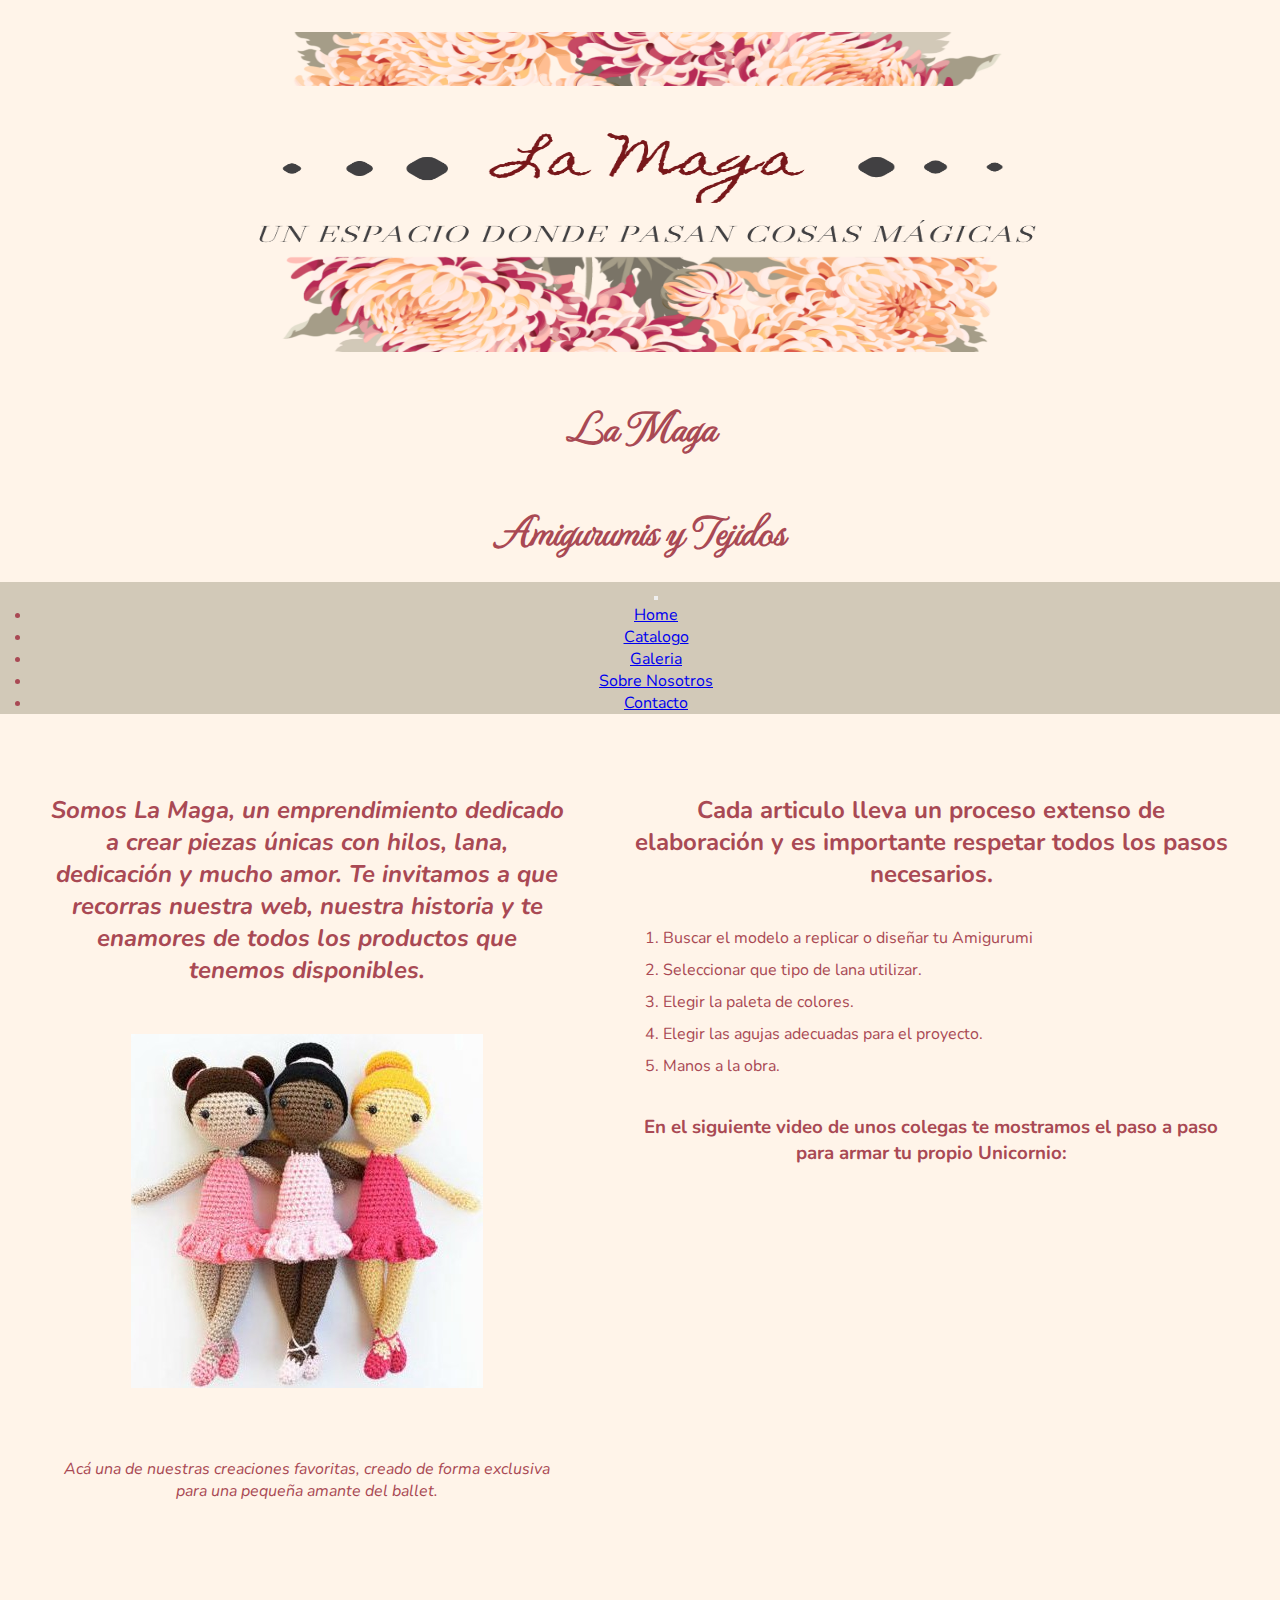
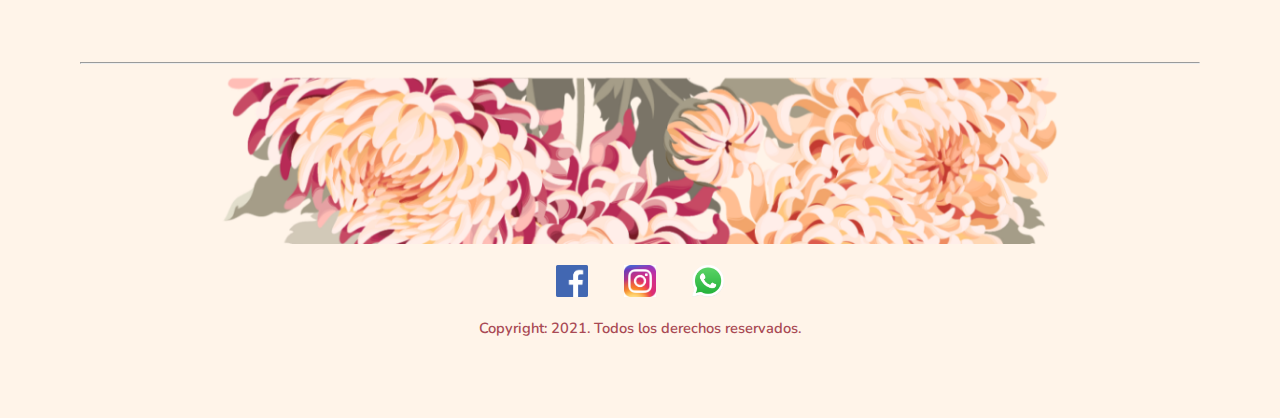
<file: index.html>
<!DOCTYPE html>
<html lang="en">
  <head>
    <meta charset="UTF-8" />
    <meta http-equiv="X-UA-Compatible" content="IE=edge" />
    <meta name="viewport" content="width=device-width, initial-scale=1.0" />

    <link rel="preconnect" href="https://fonts.googleapis.com" />
    <link rel="preconnect" href="https://fonts.gstatic.com" crossorigin />
    <link
      href="https://fonts.googleapis.com/css2?family=Nunito:ital,wght@0,200;0,300;0,400;0,600;0,700;0,800;0,900;1,200;1,300;1,400;1,600;1,700;1,800;1,900&display=swap"
      rel="stylesheet"
    />
    <link rel="preconnect" href="https://fonts.googleapis.com">
<link rel="preconnect" href="https://fonts.gstatic.com" crossorigin>
<link href="https://fonts.googleapis.com/css2?family=MonteCarlo&display=swap" rel="stylesheet">

    <link href="https://cdn.jsdelivr.net/npm/bootstrap@5.0.2/dist/css/bootstrap.min.css" rel="stylesheet" integrity="sha384-EVSTQN3/azprG1Anm3QDgpJLIm9Nao0Yz1ztcQTwFspd3yD65VohhpuuCOmLASjC" crossorigin="anonymous">
    <link rel="stylesheet" href="https://raw.github.com/daneden/animate.css/master/animate.css">
    <link rel="stylesheet" href="estilos.css" />
    <title>La Maga</title>
  </head>
  <body>
    <div class="gridIndex">
      <div class="encabezado">
        <img class="logo" src="imagenes/portada.png" alt="Logo de La Maga" />
        <h1 class="titulo">La Maga </h1>
        <h2 class="titulo">Amigurumis y Tejidos</h2>
      </div>

      <nav class="navbar navbar-expand-lg navbar-light bg-light nav__posicion ">
        <div class="container-fluid">
          
          <button class="navbar-toggler" type="button" data-bs-toggle="collapse" data-bs-target="#navbarNav" aria-controls="navbarNav" aria-expanded="false" aria-label="Toggle navigation">
            <span class="navbar-toggler-icon"></span>
          </button>
          <div class="collapse navbar-collapse" id="navbarNav">
            <ul class="navbar-nav">
              <li class="nav-item">
                <a class="nav-link active navbar__position" aria-current="page" href="index.html">Home</a>
              </li>
              <li class="nav-item">
                <a class="nav-link active" aria-current="page" href="catalogo.html">Catalogo</a>
              </li> <li class="nav-item">
                <a class="nav-link active" aria-current="page" href="galeria.html">Galeria</a>
              </li> <li class="nav-item">
                <a class="nav-link active" aria-current="page" href="quienessomos.html">Sobre Nosotros</a>
              </li> <li class="nav-item">
                <a class="nav-link active" aria-current="page" href="contacto.html">Contacto</a>
              </li>
            </ul>
          </div>
        </div>
      </nav>

      
<div id="caja">
      
    </div>
    <div>
      <header>
        <div>
          <h2>
            Somos La Maga, un emprendimiento dedicado a crear piezas únicas con hilos, lana, dedicación y mucho amor.
             Te invitamos a que recorras nuestra web, nuestra historia y te enamores de todos los productos que tenemos disponibles.
          </h2>
        </div>
        <div>
          <img id="bailarina"
            src="imagenes/Bailarinas.jpg"
            alt="Imagen de Amigurumis de Bailarinas "
          />
          <p id="pie"> Acá una de nuestras creaciones favoritas, creado de forma exclusiva para una pequeña amante del ballet.</p>
        </div>
      </header>
    </div>

    <div id="youtube">
      <section>        
          <div>
            <h2>
              Cada articulo lleva un proceso extenso de elaboración y es
              importante respetar todos los pasos necesarios.
            </h2>
          </div>
          <div id="listaor">
            <ol>
              <li> Buscar el modelo a replicar o diseñar tu Amigurumi</li>
              <li>Seleccionar que tipo de lana utilizar.</li>
              <li>Elegir la paleta de colores.</li>
              <li>Elegir las agujas adecuadas para el proyecto.</li>
              <li>Manos a la obra.</li>
            </ol>
          </div>
          <div>
            <aside>
              <h3>
                En el siguiente video de unos colegas te mostramos el paso a paso
                para armar tu propio Unicornio:
              </h3>
            </div>
            <div>
              <iframe
              
                id="video"
            
                width="460"
                height="315"
                src="https://www.youtube.com/embed/tdktcO8EnSo"
                title="YouTube video player"
                frameborder="0"
                allow="accelerometer; autoplay; clipboard-write; encrypted-media; gyroscope; picture-in-picture"
                allowfullscreen
              ></iframe>
            </div>
          </aside>
          </section>
        </div>
        
            
      
<div class="footer">
      <footer>
        <hr>
        <img class="footer-imagen" src="imagenes/footer.png" alt="footer">
        <img class="redes" src="imagenes/face.png" alt="facebook" />
        <img class="redes" src="imagenes/instagram.png" alt="instagram" />
        <img class="redes" src="imagenes/whatsapp.png" alt="whatsapp" />
        <p>Copyright: 2021. Todos los derechos reservados.</p>
      </footer>
    </div>
    </div>


    <script src="https://cdn.jsdelivr.net/npm/bootstrap@5.0.2/dist/js/bootstrap.bundle.min.js" integrity="sha384-MrcW6ZMFYlzcLA8Nl+NtUVF0sA7MsXsP1UyJoMp4YLEuNSfAP+JcXn/tWtIaxVXM" crossorigin="anonymous"></script>
  </body>
</html>
</file>
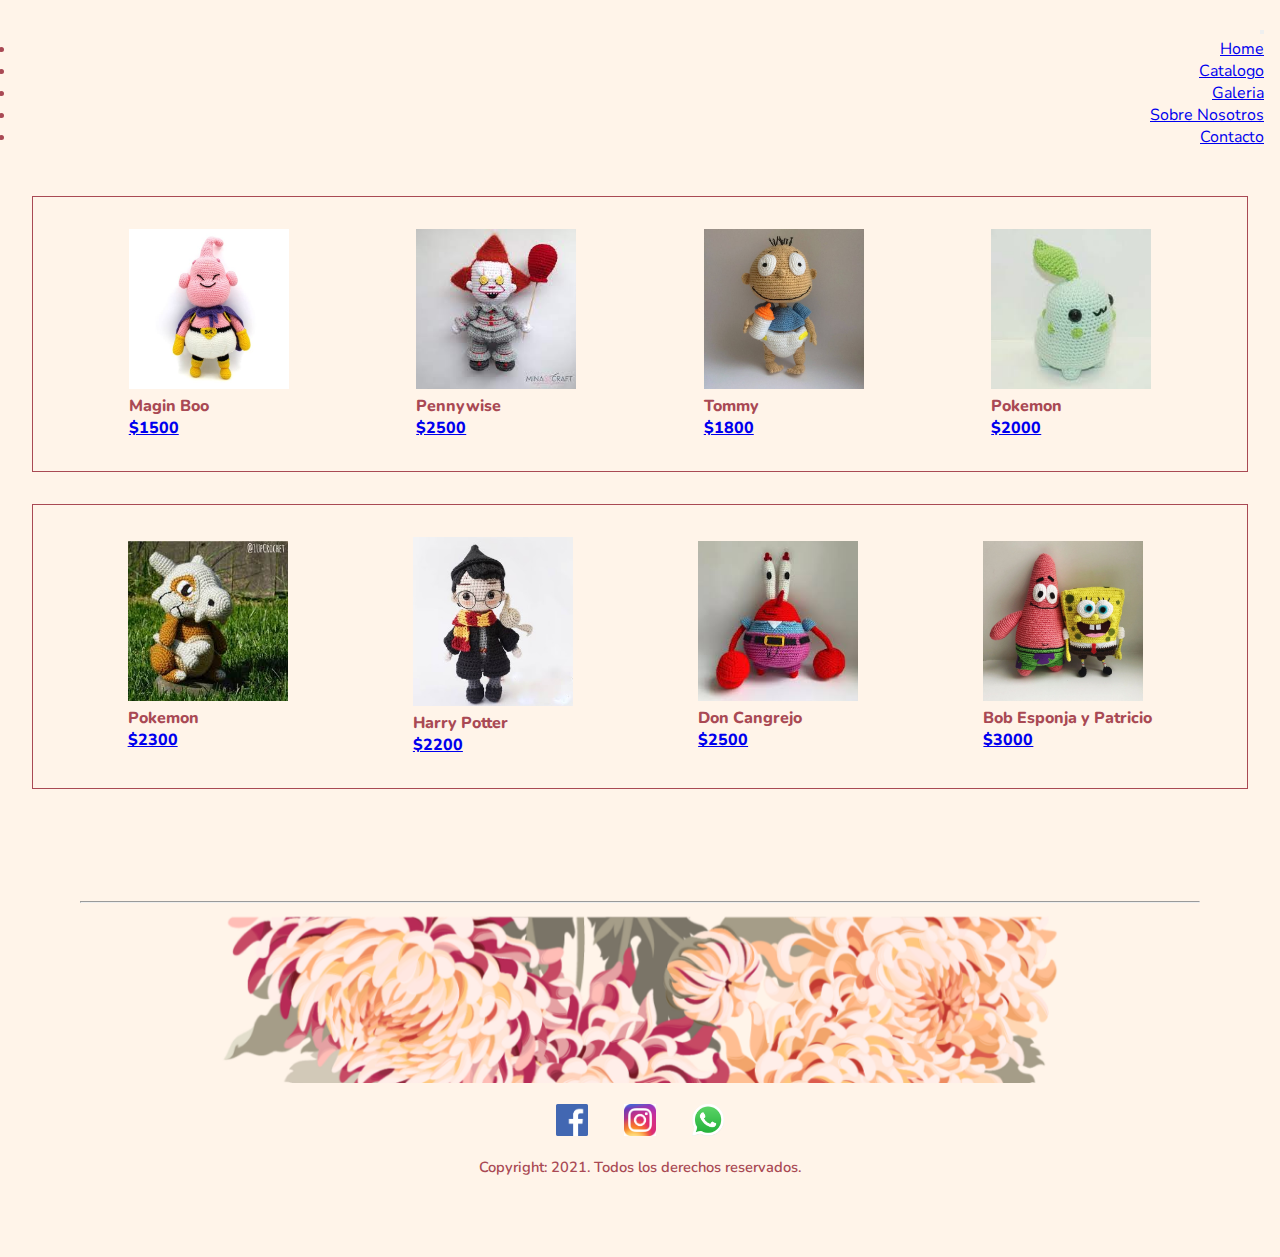
<file: catalogo.html>
<!DOCTYPE html>
<html lang="en">
  <head>
    <meta charset="UTF-8" />
    <meta http-equiv="X-UA-Compatible" content="IE=edge" />
    <meta name="viewport" content="width=device-width, initial-scale=1.0" />
    <link rel="preconnect" href="https://fonts.googleapis.com" />
    <link rel="preconnect" href="https://fonts.gstatic.com" crossorigin />
    <link
      href="https://fonts.googleapis.com/css2?family=Nunito:ital,wght@0,200;0,300;0,400;0,600;0,700;0,800;0,900;1,200;1,300;1,400;1,600;1,700;1,800;1,900&display=swap"
      rel="stylesheet"
    />
    <link href="https://cdn.jsdelivr.net/npm/bootstrap@5.0.2/dist/css/bootstrap.min.css" rel="stylesheet" integrity="sha384-EVSTQN3/azprG1Anm3QDgpJLIm9Nao0Yz1ztcQTwFspd3yD65VohhpuuCOmLASjC" crossorigin="anonymous">
    <link rel="stylesheet" href="estilos.css" />
    <link rel="stylesheet" href="styles.css">
    <link rel="stylesheet" href="styles.css">
    <title>Catalogo</title>
  </head>

  <body>
    <nav class="navbar navbar-expand-lg navbar-light bg-light nav__posicion navbar__bg">
      <div class="container-fluid">
        
        <button class="navbar-toggler" type="button" data-bs-toggle="collapse" data-bs-target="#navbarNav" aria-controls="navbarNav" aria-expanded="false" aria-label="Toggle navigation">
          <span class="navbar-toggler-icon"></span>
        </button>
        <div class="collapse navbar-collapse" id="navbarNav">
          <ul class="navbar-nav">
            <li class="nav-item">
              <a class="nav-link active navbar__position" aria-current="page" href="index.html">Home</a>
            </li>
            <li class="nav-item">
              <a class="nav-link active" aria-current="page" href="catalogo.html">Catalogo</a>
            </li> <li class="nav-item">
              <a class="nav-link active" aria-current="page" href="galeria.html">Galeria</a>
            </li> <li class="nav-item">
              <a class="nav-link active" aria-current="page" href="quienessomos.html">Sobre Nosotros</a>
            </li> <li class="nav-item">
              <a class="nav-link active" aria-current="page" href="contacto.html">Contacto</a>
            </li>
          </ul>
        </div>
      </div>
    </nav>




     <div class="flexPadre">
      <div class="caja">
        <img class="imgCatalogo" src="imagenes/maginboo.jpg" alt="dragonball">
       <p>Magin Boo</p>
        <a href="http://mercadopago.com.ar"> $1500</a>
      </div>
      <div class="caja">
        <img class="imgCatalogo" src="imagenes/pennywise.jpg" alt="payaso">
        <p>Pennywise</p>
        <a href="http://mercadopago.com.ar"> $2500</a>
      </div>
      <div class="caja">
        <img class="imgCatalogo" src="imagenes/tommy.jpg" alt="rugrats">
        <p>Tommy</p>
        <a href="http://mercadopago.com.ar">$1800</a>
      </div>
      <div class="caja">
        <img class="imgCatalogo" src="imagenes/poke.jpg" alt="pokemon">
        <p> Pokemon</p>
        <a href="http://mercadopago.com.ar">$2000</a>
      </div>
    </div>
    <div class="padre2">
      <div class="caja">
        <img class="imgCatalogo" src="imagenes/pokemon.jpg" alt="pokemon">
        <p>Pokemon</p>
        <a href="http://mercadopago.com.ar">$2300</a>
      </div>
      <div class="caja">
        <img class="imgCatalogo" src="imagenes/harry.jpg" alt="potter">
        <p>Harry Potter</p>
        <a href="http://mercadopago.com.ar"> $2200</a>
              </div>
      <div class="caja">
        <img class="imgCatalogo" src="imagenes/cangrejo.jpg" alt="bob">
        <p>Don Cangrejo</p>
        <a href="http://mercadopago.com.ar"> $2500</a>
      </div>
      <div class="caja">
        <img class="imgCatalogo" src="imagenes/bobesponja.jpg" alt="patricio">
        <p>Bob Esponja y Patricio</p>
        <a href="http://mercadopago.com.ar"> $3000</a>
      </div>



    </div>

    <div class="footer">
      <footer>
        <hr>
        <img class="footer-imagen" src="imagenes/footer.png" alt="footer">
        <img class="redes" src="imagenes/face.png" alt="facebook" />
        <img class="redes" src="imagenes/instagram.png" alt="instagram" />
        <img class="redes" src="imagenes/whatsapp.png" alt="whatsapp" />
        <p>Copyright: 2021. Todos los derechos reservados.</p>
      </footer>
    </div>
  </div>
  </body>
</html>
</file>
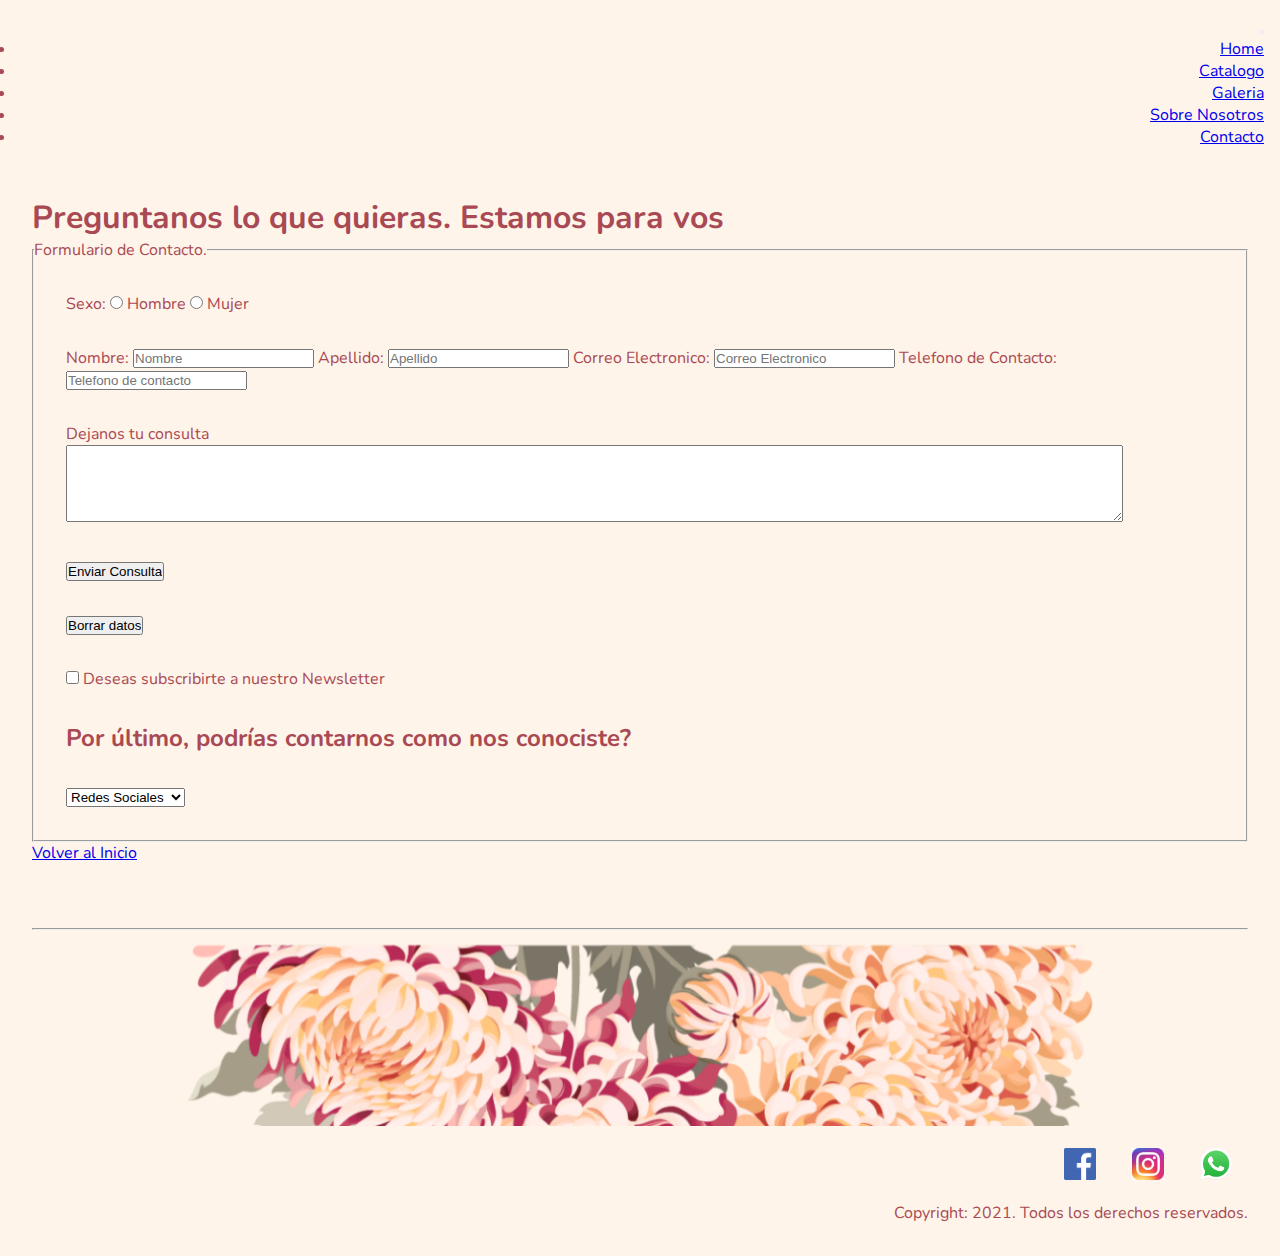
<file: contacto.html>
<!DOCTYPE html>
<html lang="en">

<head>
    <meta charset="UTF-8">
    <meta http-equiv="X-UA-Compatible" content="IE=edge">
    <meta name="viewport" content="width=device-width, initial-scale=1.0">
    <link rel="preconnect" href="https://fonts.googleapis.com">
    <link rel="preconnect" href="https://fonts.gstatic.com" crossorigin>
    <link
        href="https://fonts.googleapis.com/css2?family=Nunito:ital,wght@0,200;0,300;0,400;0,600;0,700;0,800;0,900;1,200;1,300;1,400;1,600;1,700;1,800;1,900&display=swap"
        rel="stylesheet">
        <link href="https://cdn.jsdelivr.net/npm/bootstrap@5.0.2/dist/css/bootstrap.min.css" rel="stylesheet" integrity="sha384-EVSTQN3/azprG1Anm3QDgpJLIm9Nao0Yz1ztcQTwFspd3yD65VohhpuuCOmLASjC" crossorigin="anonymous">
    <link rel="stylesheet" href="estilos.css">
    <link rel="stylesheet" href="styles.css">
    <title>Contacto</title>
</head>

<body>
    <nav class="navbar navbar-expand-lg navbar-light bg-light nav__posicion navbar__bg">
        <div class="container-fluid">
          
          <button class="navbar-toggler" type="button" data-bs-toggle="collapse" data-bs-target="#navbarNav" aria-controls="navbarNav" aria-expanded="false" aria-label="Toggle navigation">
            <span class="navbar-toggler-icon"></span>
          </button>
          <div class="collapse navbar-collapse" id="navbarNav">
            <ul class="navbar-nav">
              <li class="nav-item">
                <a class="nav-link active navbar__position" aria-current="page" href="index.html">Home</a>
              </li>
              <li class="nav-item">
                <a class="nav-link active" aria-current="page" href="catalogo.html">Catalogo</a>
              </li> <li class="nav-item">
                <a class="nav-link active" aria-current="page" href="galeria.html">Galeria</a>
              </li> <li class="nav-item">
                <a class="nav-link active" aria-current="page" href="quienessomos.html">Sobre Nosotros</a>
              </li> <li class="nav-item">
                <a class="nav-link active" aria-current="page" href="contacto.html">Contacto</a>
              </li>
            </ul>
          </div>
        </div>
      </nav>
<div class="container">
    <section class="contacto">
        <h1>Preguntanos lo que quieras. Estamos para vos</h1>
        <fieldset class="form">
            <legend>Formulario de Contacto.</legend>
            <form action="#">
                <div class="genero">
                    <span>Sexo:</span>

                    <input  type="radio" value="Hombre" name="Sexo" id="id_masculino">
                    <label  for="masculino">Hombre</label>
                    <input   type="radio" value="Mujer" name="Sexo" id="id_femenino">
                    <label  for=femenino">Mujer</label>
                </div>

                <div class="genero">
                    <label class="form-group" for="Nombre">Nombre:</label>
                    <input class="form-control" type="text" name="Nombre" id="nombre" placeholder="Nombre">

                    <label class="form-group" for="Apellido">Apellido:</label>
                    <input class="form-control" type="text" name="Apellido" id="Apellido" placeholder="Apellido">

                    <label class="form-group" for="email">Correo Electronico:</label>
                    <input class="form-control" type="email" name="email" id="Correo Electronico" placeholder="Correo Electronico">

                    <label class="form-group" for="Telefono">Telefono de Contacto:</label>
                    <input class="form-control" type="text" name="Telefono" id="Telefono" placeholder="Telefono de contacto">
                </div>

                <div class="genero">
                    <label class="form-group" for="consulta">Dejanos tu consulta</label>
                    <textarea class="form-control" name="consulta" id="consulta" cols="130" rows="5"></textarea>
                </div>
                <div class="genero">
                    <input class="btn btn-secondary" type="submit" value="Enviar Consulta">
                </div>
                <div class="genero">
                    <input class="btn btn-secondary" type="reset" value="Borrar datos">
                </div>
                <div class="genero">
                    <input  type="checkbox" name="Newsletter" value="Deseas subscribirte a nuestro Newsletter">
                    <label class="form-group" for="Newsletter">Deseas subscribirte a nuestro Newsletter</label>
                </div>

                <h2>
                    <element class="genero"> Por último, podrías contarnos como nos conociste?</element>
                </h2>
                <div class="genero">
                    <select  name="Llegada" id="Id_Marketing">
                        <option value="RS">Redes Sociales</option>
                        <option value="G">Google</option>
                        <option value="R">Recomendación</option>
                        <option value="Ad">Publicidad</option>
                    </select>
                </div>
             
                
        </fieldset>
        </form>
<div>
        <a  class="btn btn-secondary " href="index.html">Volver al Inicio</a> </li>
    </div>
    </section>
</div>

    <footer id="finPagina">
        <hr>
        <img class="footer-imagen" src="imagenes/footer.png" alt="footer">
        <img class="redes" src="imagenes/face.png" alt="facebook" />
        <img class="redes" src="imagenes/instagram.png" alt="instagram" />
        <img class="redes" src="imagenes/whatsapp.png" alt="whatsapp" />
        <p>Copyright: 2021. Todos los derechos reservados.</p>
    </footer>
</body>

</html>
</file>
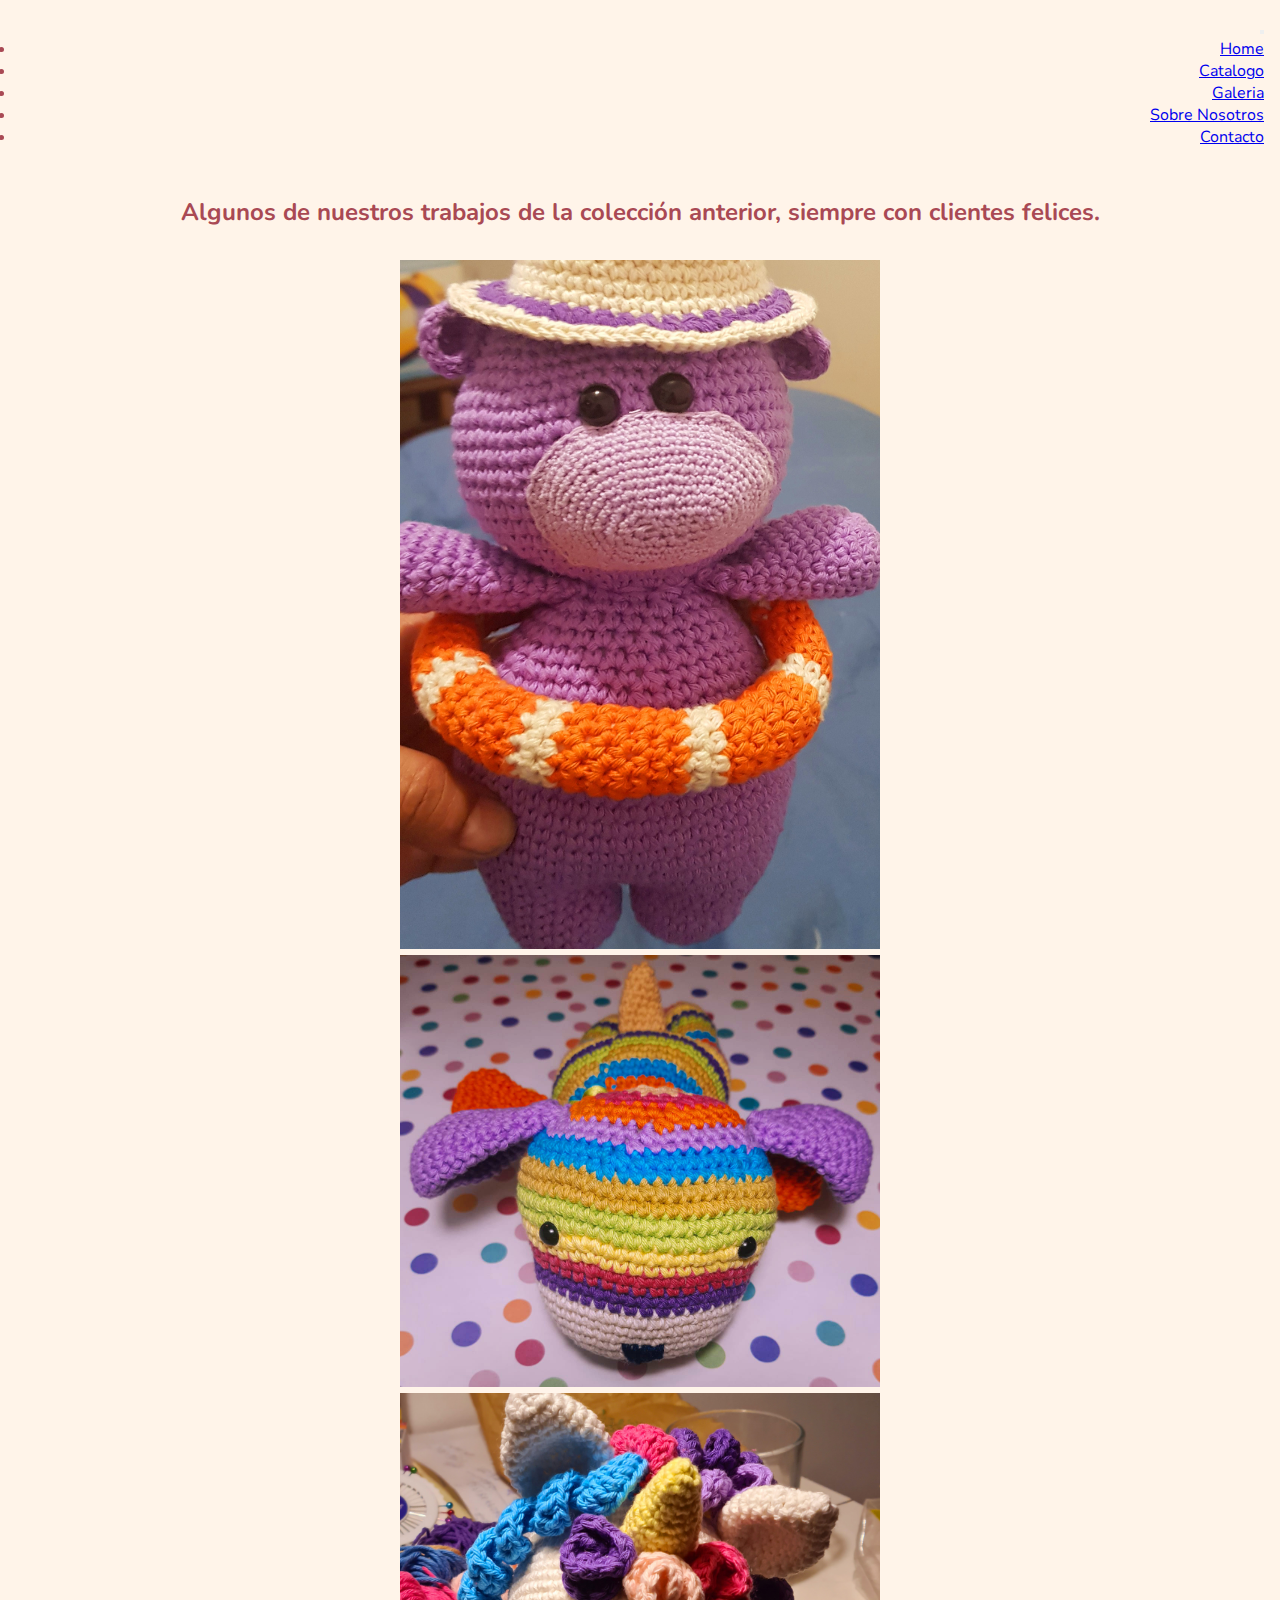
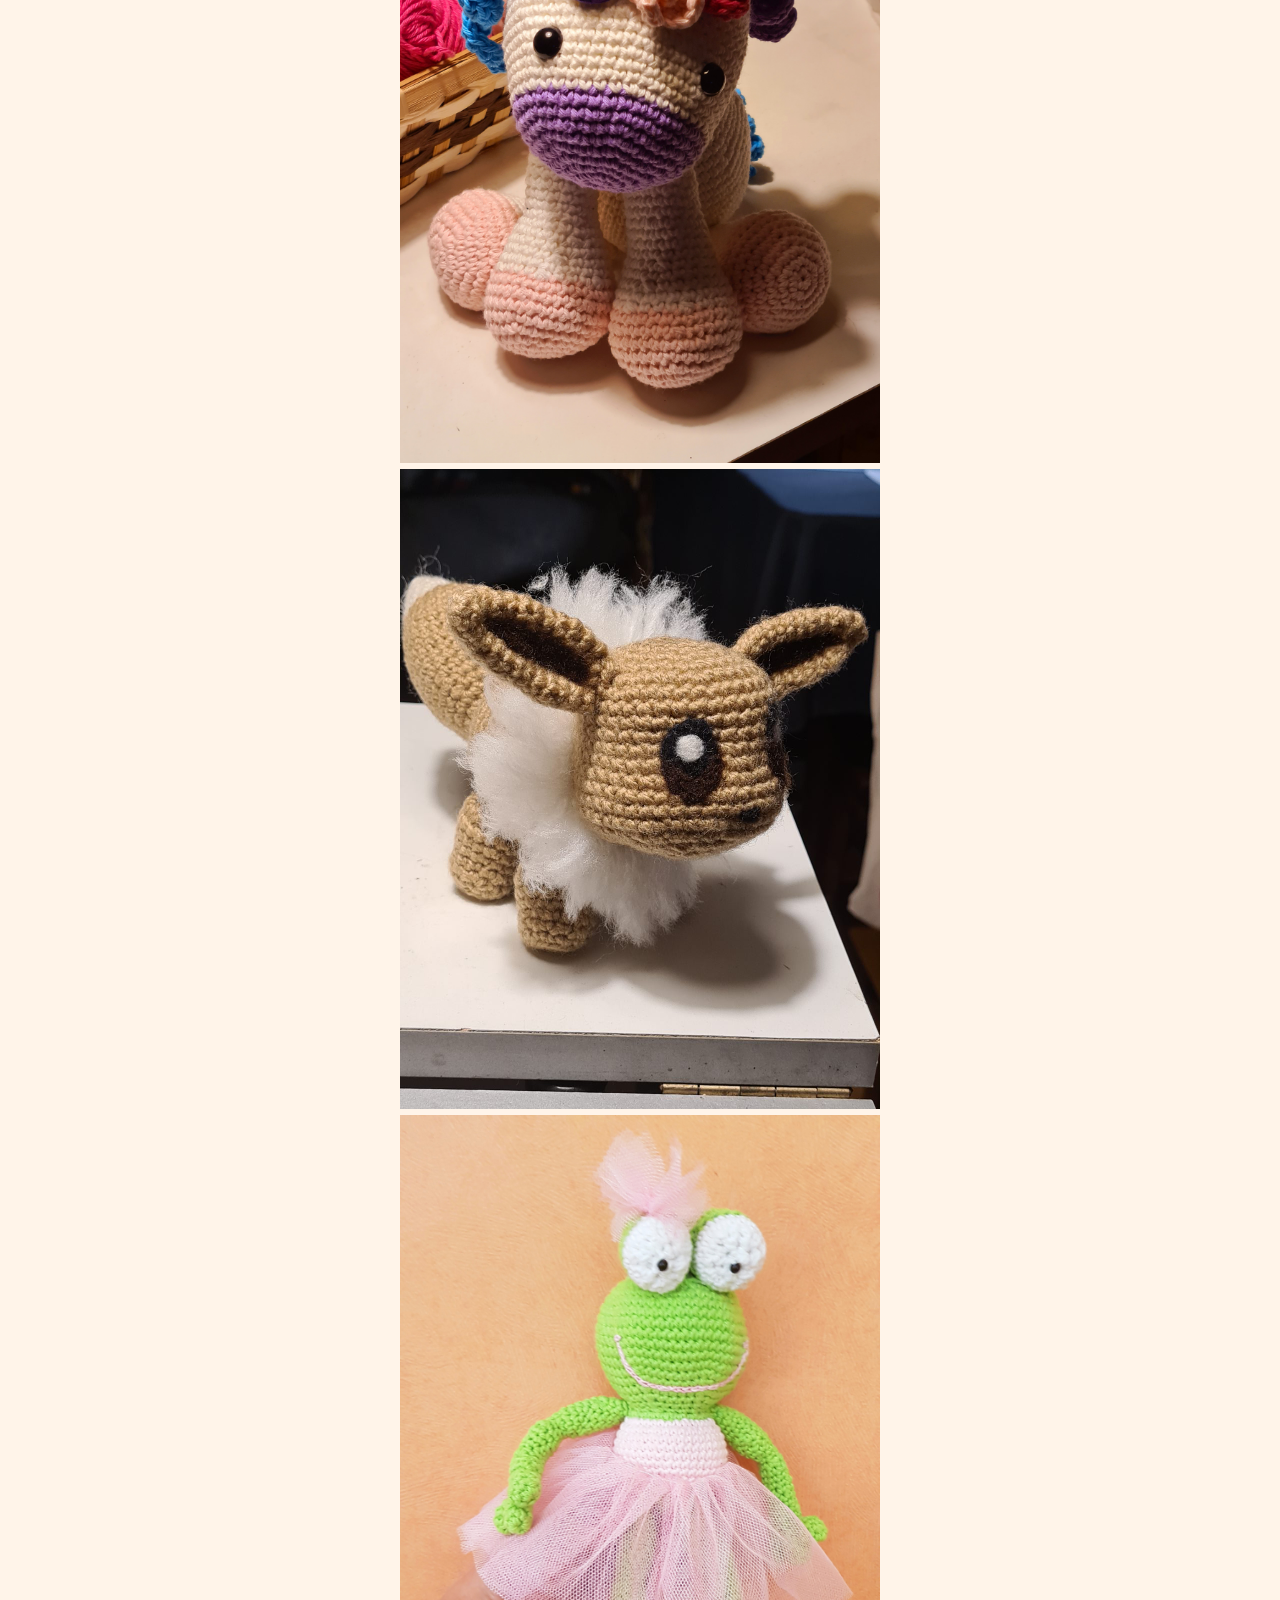
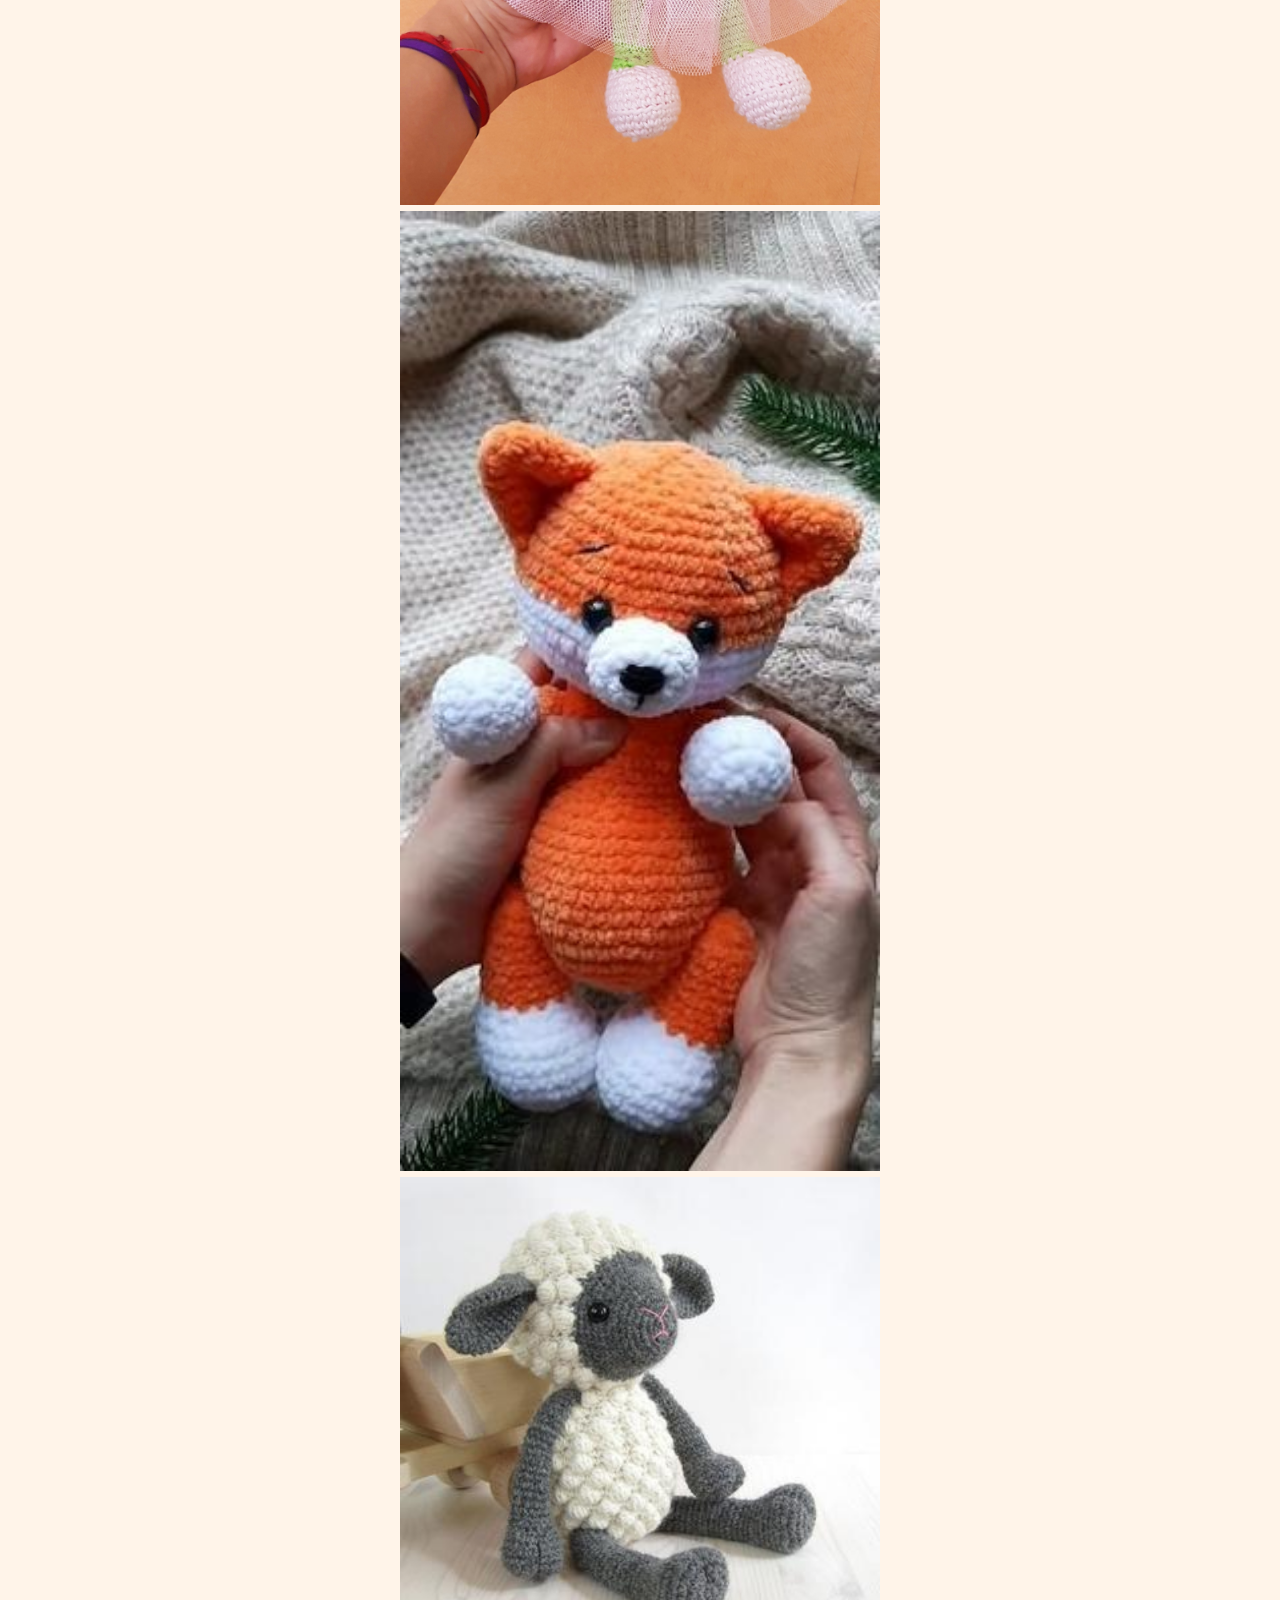
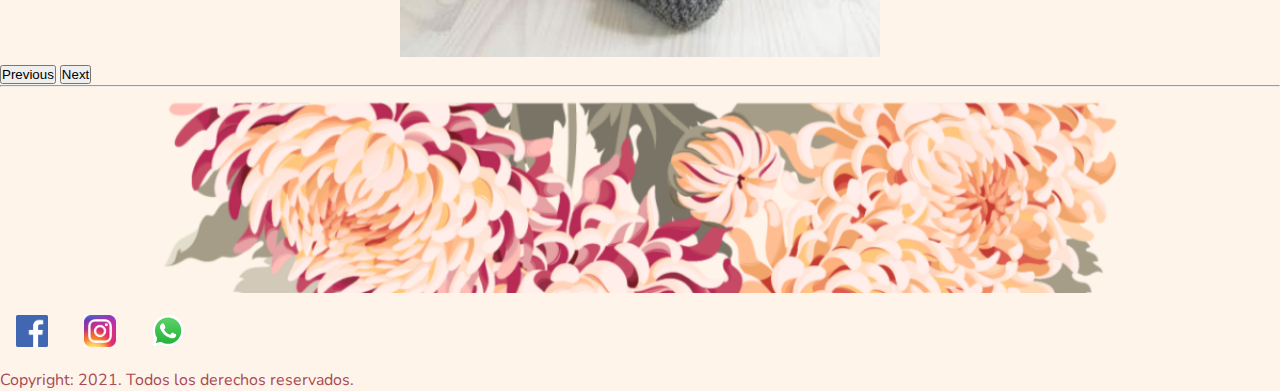
<file: galeria.html>
<!DOCTYPE html>
<html lang="en">
  <head>
    <meta charset="UTF-8" />
    <meta http-equiv="X-UA-Compatible" content="IE=edge" />
    <meta name="viewport" content="width=device-width, initial-scale=1.0" />
  
    <link rel="preconnect" href="https://fonts.googleapis.com" />
    <link rel="preconnect" href="https://fonts.gstatic.com" crossorigin />
    <link
      href="https://fonts.googleapis.com/css2?family=Nunito:ital,wght@0,200;0,300;0,400;0,600;0,700;0,800;0,900;1,200;1,300;1,400;1,600;1,700;1,800;1,900&display=swap"
      rel="stylesheet"
    />
    <link href="https://cdn.jsdelivr.net/npm/bootstrap@5.0.2/dist/css/bootstrap.min.css" rel="stylesheet" integrity="sha384-EVSTQN3/azprG1Anm3QDgpJLIm9Nao0Yz1ztcQTwFspd3yD65VohhpuuCOmLASjC" crossorigin="anonymous">
    <link rel="stylesheet" href="estilos.css" />
    <link rel="stylesheet" href="styles.css">
    <title>Galeria</title>
  </head>

  <body>
    <div class="container">
    <nav class="navbar navbar-expand-lg navbar-light bg-light nav__posicion navbar__bg">
      <div class="container-fluid">
        
        <button class="navbar-toggler" type="button" data-bs-toggle="collapse" data-bs-target="#navbarNav" aria-controls="navbarNav" aria-expanded="false" aria-label="Toggle navigation">
          <span class="navbar-toggler-icon"></span>
        </button>
        <div class="collapse navbar-collapse" id="navbarNav">
          <ul class="navbar-nav">
            <li class="nav-item">
              <a class="nav-link active navbar__position" aria-current="page" href="index.html">Home</a>
            </li>
            <li class="nav-item">
              <a class="nav-link active" aria-current="page" href="catalogo.html">Catalogo</a>
            </li> <li class="nav-item">
              <a class="nav-link active" aria-current="page" href="galeria.html">Galeria</a>
            </li> <li class="nav-item">
              <a class="nav-link active" aria-current="page" href="quienessomos.html">Sobre Nosotros</a>
            </li> <li class="nav-item">
              <a class="nav-link active" aria-current="page" href="contacto.html">Contacto</a>
            </li>
          </ul>
        </div>
      </div>
    </nav>
    <section >
        <h2 id="galeria">Algunos de nuestros trabajos de la colección anterior, siempre con clientes felices.</h2>
       <div>
         
        <div id="carouselExampleControls" class="carousel slide" data-bs-ride="carousel">
  <div class="carousel-inner carousel__position">
    <div class="carousel-item active">
      <img class="carousel-item__size" src="imagenes/hipo.jpeg" class="d-block w-100" alt="hipopotamo">
    </div>
    <div class="carousel-item">
      <img  class="carousel-item__size"src="imagenes/perri.jpg" class="d-block w-100" alt="perro colorido">
    </div>
    <div class="carousel-item">
      <img  class="carousel-item__size"src="imagenes/uni.jpg" class="d-block w-100" alt="Unicornio">
    </div>
    <div class="carousel-item">
      <img class="carousel-item__size" src="imagenes/EVE1.jpg" class="d-block w-100" alt="Pokemon">
    </div>
    <div class="carousel-item">
      <img class="carousel-item__size" src="imagenes/rana.jpeg" class="d-block w-100" alt="rana">
    </div>
    <div class="carousel-item">
      <img class="carousel-item__size" src="imagenes/zorrito.jpg" class="d-block w-100" alt="zorro tejido">
    </div>
    <div class="carousel-item">
      <img class="carousel-item__size" src="imagenes/Ovejita.jpg" class="d-block w-100" alt="oveja amigurumi">
    </div>
  </div>
  <button class="carousel-control-prev" type="button" data-bs-target="#carouselExampleControls" data-bs-slide="prev">
    <span class="carousel-control-prev-icon" aria-hidden="true"></span>
    <span class="visually-hidden">Previous</span>
  </button>
  <button class="carousel-control-next" type="button" data-bs-target="#carouselExampleControls" data-bs-slide="next">
    <span class="carousel-control-next-icon" aria-hidden="true"></span>
    <span class="visually-hidden">Next</span>
  </button>
</div>

</section>
<hr>
<img class="footer-imagen" src="imagenes/footer.png" alt="footer">
<div class="container">
  <div class="row" >
    <div class="col"></div>


<div class="col">
<footer id="finPagina ">
 
  <img class="redes" src="imagenes/face.png" alt="facebook" />
  <img class="redes" src="imagenes/instagram.png" alt="instagram" />
  <img class="redes" src="imagenes/whatsapp.png" alt="whatsapp" />
  <p>Copyright: 2021. Todos los derechos reservados.</p>
</footer>
<script src="https://cdn.jsdelivr.net/npm/bootstrap@5.0.2/dist/js/bootstrap.bundle.min.js" integrity="sha384-MrcW6ZMFYlzcLA8Nl+NtUVF0sA7MsXsP1UyJoMp4YLEuNSfAP+JcXn/tWtIaxVXM" crossorigin="anonymous"></script>
</div>
<div class="col"></div>
</div>
</div>  
</div>
</body>
</html>
</file>
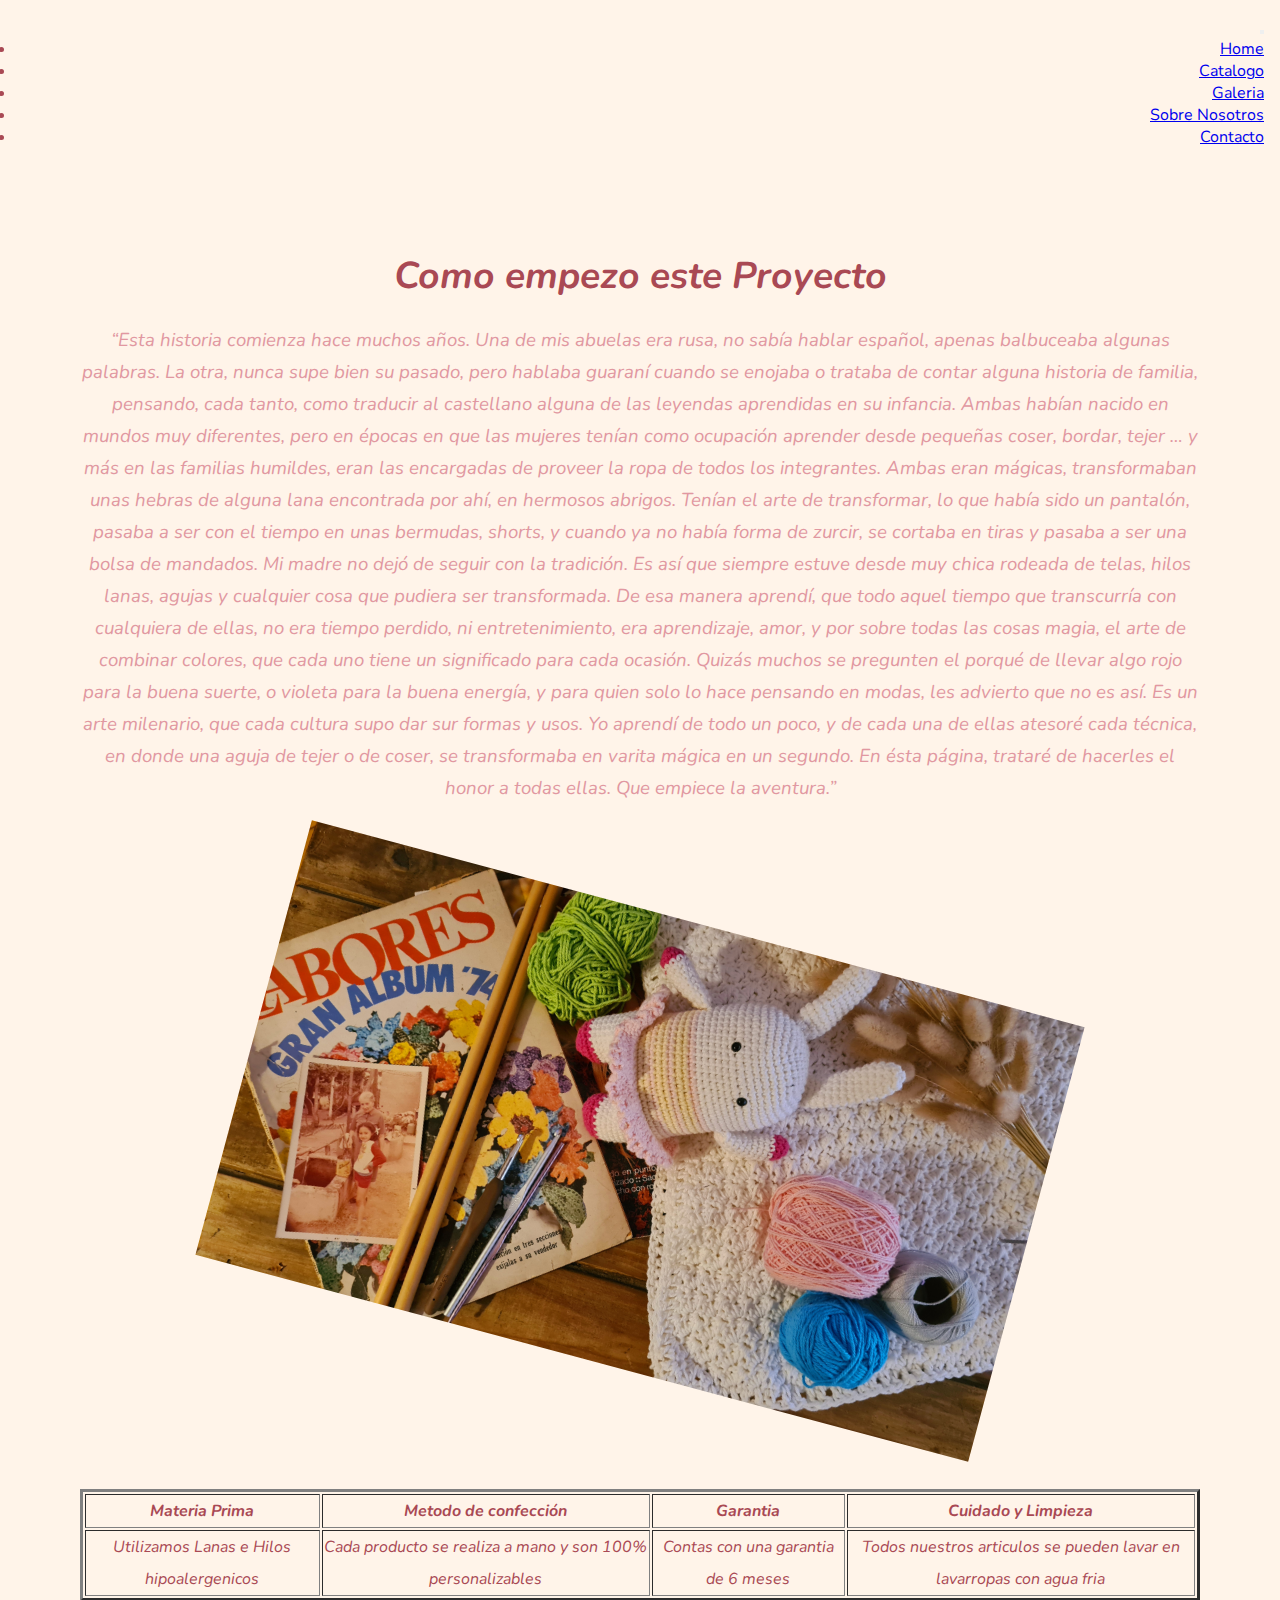
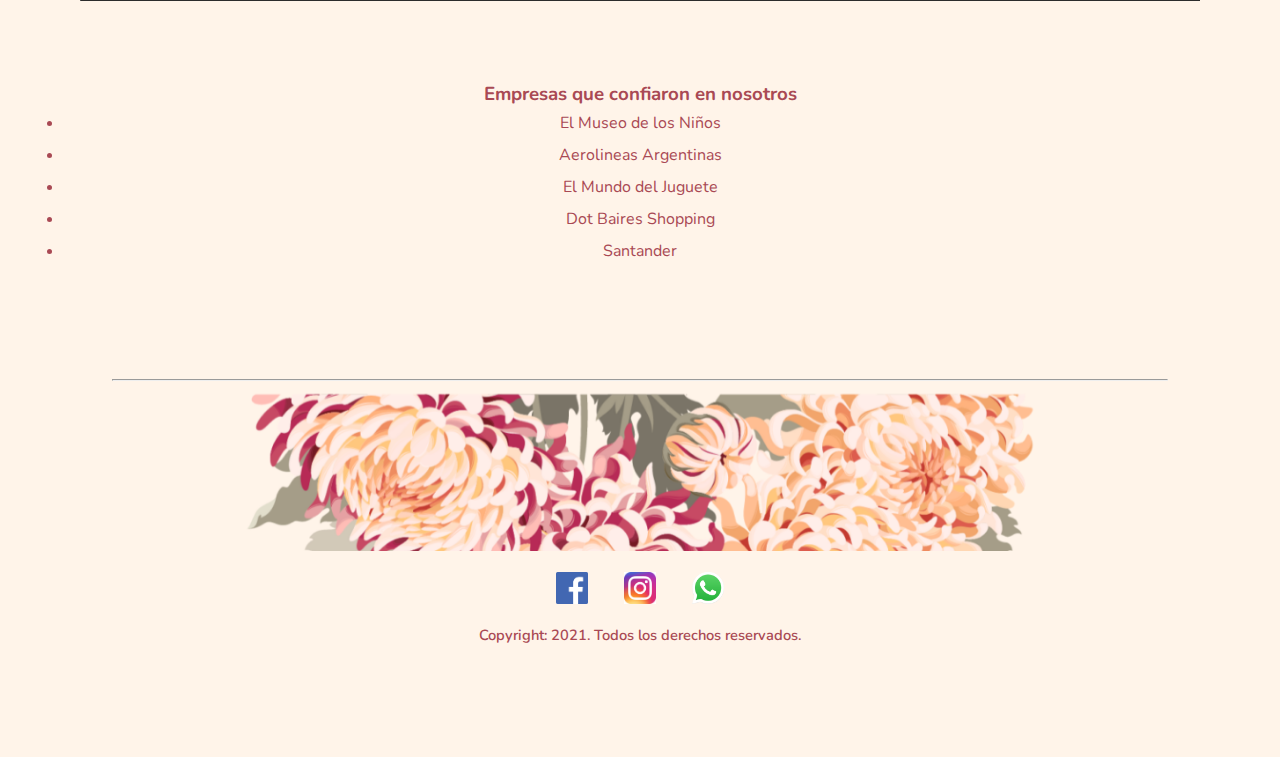
<file: quienessomos.html>
<!DOCTYPE html>
<html lang="en">

<head>
    <meta charset="UTF-8">
    <meta http-equiv="X-UA-Compatible" content="IE=edge">
    <meta name="viewport" content="width=device-width, initial-scale=1.0">
    
    <link rel="preconnect" href="https://fonts.googleapis.com">
<link rel="preconnect" href="https://fonts.gstatic.com" crossorigin>
<link href="https://fonts.googleapis.com/css2?family=Nunito:ital,wght@0,200;0,300;0,400;0,600;0,700;0,800;0,900;1,200;1,300;1,400;1,600;1,700;1,800;1,900&display=swap" rel="stylesheet">
<link href="https://cdn.jsdelivr.net/npm/bootstrap@5.0.2/dist/css/bootstrap.min.css" rel="stylesheet" integrity="sha384-EVSTQN3/azprG1Anm3QDgpJLIm9Nao0Yz1ztcQTwFspd3yD65VohhpuuCOmLASjC" crossorigin="anonymous">
<link rel="stylesheet" href="estilos.css">    
<link rel="stylesheet" href="styles.css">
<title>Quienes Somos</title>
</head>

<body>
    <div class="container">
    <nav class="navbar navbar-expand-lg navbar-light bg-light nav__posicion navbar__bg">
        <div class="container-fluid">
          
          <button class="navbar-toggler" type="button" data-bs-toggle="collapse" data-bs-target="#navbarNav" aria-controls="navbarNav" aria-expanded="false" aria-label="Toggle navigation">
            <span class="navbar-toggler-icon"></span>
          </button>
          <div class="collapse navbar-collapse" id="navbarNav">
            <ul class="navbar-nav">
              <li class="nav-item">
                <a class="nav-link active navbar__position" aria-current="page" href="index.html">Home</a>
              </li>
              <li class="nav-item">
                <a class="nav-link active" aria-current="page" href="catalogo.html">Catalogo</a>
              </li> <li class="nav-item">
                <a class="nav-link active" aria-current="page" href="galeria.html">Galeria</a>
              </li> <li class="nav-item">
                <a class="nav-link active" aria-current="page" href="quienessomos.html">Sobre Nosotros</a>
              </li> <li class="nav-item">
                <a class="nav-link active" aria-current="page" href="contacto.html">Contacto</a>
              </li>
            </ul>
          </div>
        </div>
      </nav>

    <div class="gridSomos">

<div id="sectionGrid">
    <section class="historia">
    <h1 class="somos">Como empezo este Proyecto</h1>
   <p class="somos-texto">“Esta historia comienza hace muchos años.
    Una de mis abuelas era rusa, no sabía hablar español, apenas balbuceaba algunas palabras. La otra, nunca supe bien su pasado, pero hablaba guaraní cuando se enojaba o trataba de contar alguna historia de familia, pensando, cada tanto, como traducir al castellano alguna de las leyendas aprendidas en su infancia. Ambas habían nacido en mundos muy diferentes, pero en épocas en que las mujeres tenían como ocupación aprender desde pequeñas coser, bordar, tejer … y más en las familias humildes, eran las encargadas de proveer la ropa de todos los integrantes.
    Ambas eran mágicas, transformaban unas hebras de alguna lana encontrada por ahí, en hermosos abrigos. Tenían el arte de transformar, lo que había sido un pantalón, pasaba a ser con el tiempo en unas bermudas, shorts, y cuando ya no había forma de zurcir, se cortaba en tiras y pasaba a ser una bolsa de mandados.
    Mi madre no dejó de seguir con la tradición. Es así que siempre estuve desde muy chica rodeada de telas, hilos lanas, agujas y cualquier cosa que pudiera ser transformada. De esa manera aprendí, que todo aquel tiempo que transcurría con cualquiera de ellas, no era tiempo perdido, ni entretenimiento, era aprendizaje, amor, y por sobre todas las cosas magia, el arte de combinar colores, que cada uno tiene un significado para cada ocasión.
    Quizás muchos se pregunten el porqué de llevar algo rojo para la buena suerte, o violeta para la buena energía, y para quien solo lo hace pensando en modas, les advierto que no es así. Es un arte milenario, que cada cultura supo dar sur formas y usos.
    Yo aprendí de todo un poco, y de cada una de ellas atesoré cada técnica, en donde una aguja de tejer o de coser, se transformaba en varita mágica en un segundo.
    En ésta página, trataré de hacerles el honor a todas ellas.
    Que empiece la aventura.”
    </p>
    <div class="historia-caja">
        <img class="historia-imagen" src="imagenes/recuerdo.jpg" alt="recuerdo>
    </div>
    
    <h2>Aca te contamos un poco lo que nos diferencia de la competencia.</h2>
<div id="tabla">
    <table border="3" cellpadding="12px" class="table">

            <tr>
                <th> Materia Prima</th>
                <th> Metodo de confección </th>
                <th> Garantia </th>
                <th> Cuidado y Limpieza </th>
            </tr>
            <tr>
                <td>Utilizamos Lanas e Hilos hipoalergenicos</td>
                <td>Cada producto se realiza a mano y son 100% personalizables</td>
                <td> Contas con una garantia de 6 meses</td>
                <td>Todos nuestros articulos se pueden lavar en lavarropas con agua fria</td>

            </tr>
        </table>
</div>
    </section>
</div>
<div id="asideGrid">
<aside>


    <h3>Empresas que confiaron en nosotros</h3>
    <ul class="menu">
        <li class>El Museo de los Niños</li>
        <li> Aerolineas Argentinas</li>
        <li>El Mundo del Juguete</li>
        <li>Dot Baires Shopping</li>
        <li>Santander</li>
    </ul>
</aside>
</div>
<div class="footer">
    <footer>
      <hr>
      <img class="footer-imagen" src="imagenes/footer.png" alt="footer">
      <img class="redes" src="imagenes/face.png" alt="facebook" />
      <img class="redes" src="imagenes/instagram.png" alt="instagram" />
      <img class="redes" src="imagenes/whatsapp.png" alt="whatsapp" />
      <p>Copyright: 2021. Todos los derechos reservados.</p>
    </footer>
  </div>
</div>
</body>

</div>
</html>
</file>
<file: estilos.css>
*{
  margin: 0;
  padding: 0;
}
body {
  color:#a94954
  ;
  font-family: "Nunito", sans-serif;
background-color:rgba(255,244,233,255)
;
}
/* Grid del Index*/
.gridIndex{

   display: grid;
grid-template-columns: auto auto;
grid-template-rows: auto auto;
justify-content: center;
align-content: center;
grid-column-gap: 1rem;
grid-row-gap: 1rem
}

.gridIndex div{
text-align: center;

}

.encabezado{
  grid-column: 1/4;
}

.logo{   
  height: 20rem;
  width: 60rem;
 margin-top: 2rem;
 padding-top: 2 rem;
}

.titulo{
  font-family: 'MonteCarlo', cursive;
  margin-top: 2rem;
  justify-items: center;
  align-items: flex-end;
  font-size: 32pt;
}

.nav__posicion{

  grid-column: 1/4;
  padding-left: 2rem;
  text-align: end;
}
.bg-light{

background-color: #d2c9b8 !important;
background-size: cover;
}
#caja{
  grid-column: 1/4;
}


header{
  font-style: italic;
  padding: 3rem;
}

#bailarina{
  padding: 3rem;
}

#listaor{
  text-align: start;
font-size: 12pt;
  margin: 1rem;
  padding: 1rem;
line-height: 2rem;
}
#pie{padding: 1rem;
  text-align: center;

}

#youtube{
  padding-right: 3rem;
  padding-top: 3rem;
  grid-column: 2/4;
}
#video{
  padding-top: 3rem;
}

/* Footer común a todas las páginas*/
.footer{
  
  grid-column: 1/4;
  text-align-last: center ;
  font-size: 11pt;
  font-weight: 600;

  padding: 5rem;
}
.redes{
  justify-items: end;
  margin: 1rem;
  width: 2rem;
  height: 2rem;
}
.footer-imagen{
 
  width: 100%
}

/* Catalogo*/
#catalogoMenu{
  margin: 2rem;
  text-align: end;
} 

.flexPadre{
    margin: 2rem;
    padding: 2rem;
    display:flex;
    flex-direction: row;
    flex-wrap: wrap;
    justify-content:  space-around;
    align-content:  space-between;
    align-items: center;
border: 1pt solid;}

.imgCatalogo{
  width: 10rem;
}

.padre2{
  margin: 2rem;
  padding: 2rem;
    display:flex;
    flex-direction: row;
    flex-wrap: wrap;
    justify-content:  space-around;
    align-content:  space-between;
    align-items: center;
border: 1pt solid;}

.caja{
  font-weight: 800;
  transition: height 2s, width 2s; 
 }
 .caja:hover {
  height: 10rem;
   width: 10rem;
 }
 /* Quienes Somos*/

 .somos{
   margin: 2rem;
   font-size: 28pt;
 }
 .somos-texto{
   color: #e198a1;
   font-style: italic;
 font-size: 14pt;
 font-weight: 400;
  }

 .gridSomos{
   margin: 2rem;
   display: grid;

grid-template-columns: auto auto;
grid-template-rows: auto auto;
justify-content: center;
align-content: center;

}
.gridSomos div{
text-align: center;
}


#sectionGrid{
  line-height: 2rem;
  font-style: italic;
  margin: 2rem;
  grid-column: 1/4;
}

#asideGrid{
    margin: 2rem;
  grid-column: 1/4;
}

#tabla{
  margin:2rem;
}

#finPagina{
  margin: 2rem;
  text-align: end;
}
#menuGaleria{
  text-align: end;
}
#galeria{
  margin: 2rem;
font-weight: bold;
text-align: center;}

.contacto{
  margin: 2rem;
padding-bottom: 2rem;
}

.genero{
  margin: 2rem;
}

.historia{
  margin: 1rem;
}
.historia-imagen{
transform:rotate(12deg);
transform: rotateZ(15deg);
  margin: 7rem;
  width: 50rem;
}
</file>
<file: styles.css>
body {
  background-color: #fff4e9;
  /* Galeria*/
}

body .navbar__bg {
  background-color: #fff4e9 !important;
  padding: 1rem;
}

body .carousel-item__size {
  width: 30rem;
}

body .carousel__position {
  padding-left: 25rem;
  -webkit-box-align: start;
      -ms-flex-align: start;
          align-items: flex-start;
}

body .menu ul {
  margin: 1rem;
}

body .menu li {
  line-height: 2rem;
}
/*# sourceMappingURL=styles.css.map */
</file>
